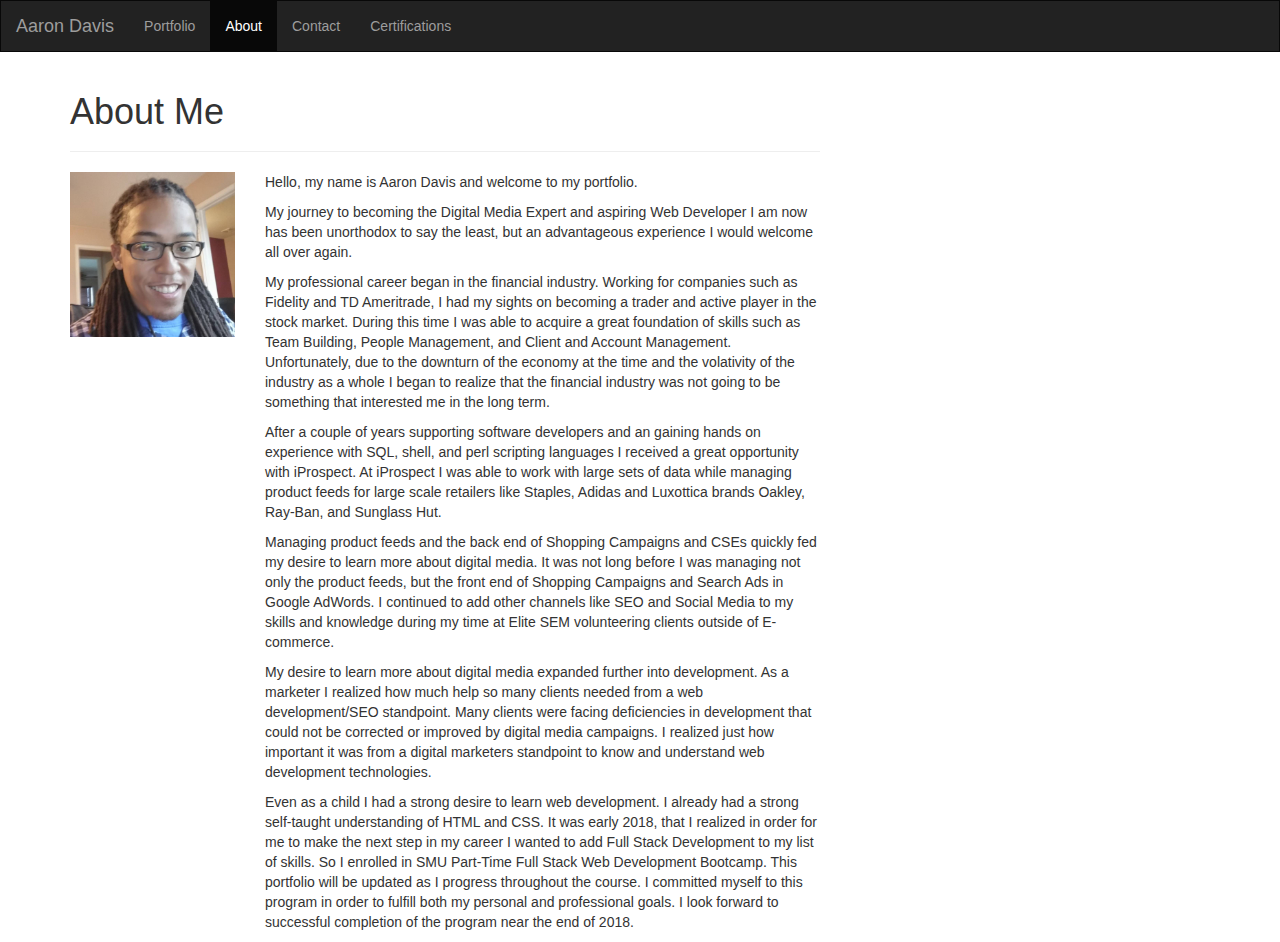
<file: index.html>
<!DOCTYPE html>
<html lang="en">
<head>
  <title>Aaron Davis Portfolio</title>
  <meta charset="utf-8">
  <meta name="viewport" content="width=device-width, initial-scale=1">
  <link rel="stylesheet" href="https://maxcdn.bootstrapcdn.com/bootstrap/3.3.7/css/bootstrap.min.css">
  <script src="https://ajax.googleapis.com/ajax/libs/jquery/3.3.1/jquery.min.js"></script>
  <script src="https://maxcdn.bootstrapcdn.com/bootstrap/3.3.7/js/bootstrap.min.js"></script>
  <style>
    /* Remove the navbar's default margin-bottom and rounded borders */ 
    .navbar {
      margin-bottom: 0;
      border-radius: 0;
    }
  </style>
</head>
<body>

<nav class="navbar navbar-inverse">
  <div class="container-fluid">
    <div class="navbar-header">
      <button type="button" class="navbar-toggle" data-toggle="collapse" data-target="#myNavbar">
        <span class="icon-bar"></span>
        <span class="icon-bar"></span>
        <span class="icon-bar"></span>                        
      </button>
      <a class="navbar-brand" href="index.html">Aaron Davis</a>
    </div>
    <div class="collapse navbar-collapse" id="myNavbar">
      <ul class="nav navbar-nav">
        <li><a href="Portfolio2.html">Portfolio</a></li>
        <li class="active"><a href="index.html">About</a></li>
        <li><a href="contact.html">Contact</a></li>
        <li><a href="certs.html">Certifications</a></li>
      </ul>
    </div>
  </div>
</nav>
<!-- End Nav -->
  <div class="container">
    <div class="row">
      <div class="col-md-8">
        <div class="page-header">
          <h1>About Me</h1>
        </div>
        <div class="row">
          <div class="col-md-3">
            <img src="assets/Me-AaronDavis.jpg" alt="Aaron Davis" class="img-responsive">
          </div>
          <div class="col-md-9">
            <p>Hello, my name is Aaron Davis and welcome to my portfolio.</p>
            <p>My journey to becoming the Digital Media Expert and aspiring Web Developer I am now has been unorthodox to say the least, 
              but an advantageous experience I would welcome all over again.</p>

            <p>My professional career began in the financial industry. Working for companies such as Fidelity and TD Ameritrade, 
              I had my sights on becoming a trader and active player in the stock market. During this time I was able to acquire a great foundation of skills 
              such as Team Building, People Management, and Client and Account Management. Unfortunately, due to the downturn of the economy
              at the time and the volativity of the industry as a whole I began to realize that the financial industry was not going to be something
              that interested me in the long term.
            </p>
            <p>After a couple of years supporting software developers and an gaining hands on experience with SQL, shell, and perl scripting
              languages I received a great opportunity with iProspect. At iProspect I was able to work with large sets of data while 
              managing product feeds for large scale retailers like Staples, Adidas and Luxottica brands Oakley, Ray-Ban, and Sunglass Hut. 
            </p>

            <p>Managing product feeds and the back end of Shopping Campaigns and CSEs quickly fed my desire to learn more about digital media.
              It was not long before I was managing not only the product feeds, but the front end of Shopping Campaigns and Search Ads in Google AdWords.
              I continued to add other channels like SEO and Social Media to my skills and knowledge during my time at Elite SEM volunteering clients outside of E-commerce.
            </p>

            <p>My desire to learn more about digital media expanded further into development. As a marketer I realized how much help so many
              clients needed from a web development/SEO standpoint. Many clients were facing deficiencies in development that could not be corrected
              or improved by digital media campaigns. I realized just how important it was from a digital marketers standpoint to know and understand web
              development technologies. 
            </p>

            <p>Even as a child I had a strong desire to learn web development. I already had a strong self-taught understanding of HTML and CSS. It was early 2018,
              that I realized in order for me to make the next step in my career I wanted to add Full Stack Development to my list of skills. So I enrolled in SMU Part-Time
              Full Stack Web Development Bootcamp. This portfolio will be updated as I progress throughout the course. I committed myself to this program in order to fulfill 
              both my personal and professional goals. I look forward to successful completion of the program near the end of 2018. 
            </p>
          </div>
        </div>
      </div>
    </div>
  </div>

  <!-- jQuery CDN -->
  <script src="https://ajax.googleapis.com/ajax/libs/jquery/1.11.3/jquery.min.js"></script>

  <!-- Bootstrap JavaScript CDN -->
  <script src="https://maxcdn.bootstrapcdn.com/bootstrap/4.0.0/js/bootstrap.min.js"></script>
</body>

</html>
</file>
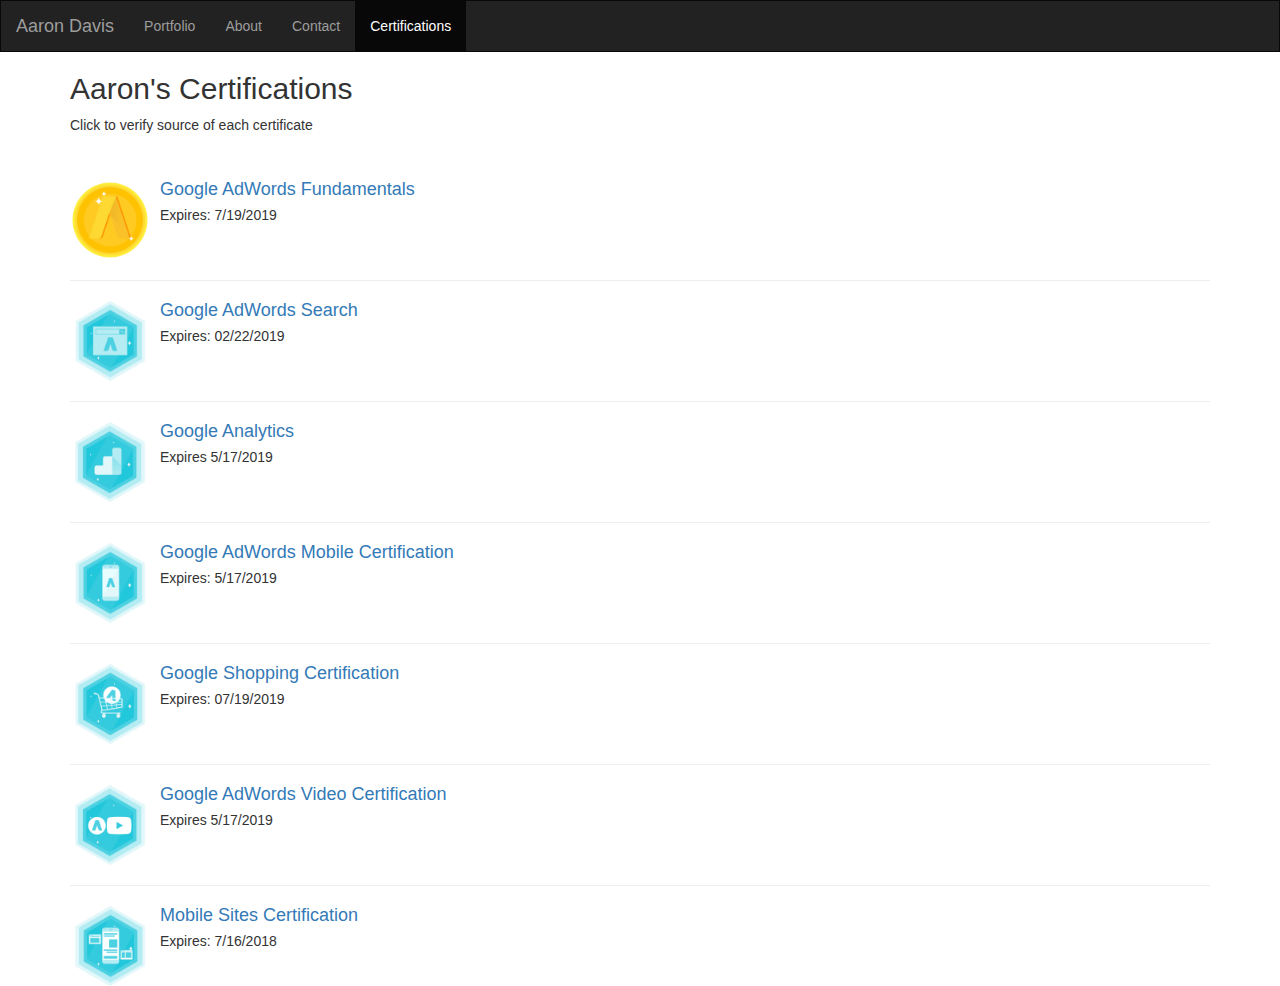
<file: certs.html>
<!DOCTYPE html>
<html lang="en">
<head>
  <title>Aaron Davis Portfolio</title>
  <meta charset="utf-8">
  <meta name="viewport" content="width=device-width, initial-scale=1">
  <link rel="stylesheet" href="https://maxcdn.bootstrapcdn.com/bootstrap/3.3.7/css/bootstrap.min.css">
  <script src="https://ajax.googleapis.com/ajax/libs/jquery/3.3.1/jquery.min.js"></script>
  <script src="https://maxcdn.bootstrapcdn.com/bootstrap/3.3.7/js/bootstrap.min.js"></script>
  <style>
    /* Remove the navbar's default margin-bottom and rounded borders */ 
    .navbar {
      margin-bottom: 0;
      border-radius: 0;
    }
  </style>
</head>
<body>

<nav class="navbar navbar-inverse">
  <div class="container-fluid">
    <div class="navbar-header">
      <button type="button" class="navbar-toggle" data-toggle="collapse" data-target="#myNavbar">
        <span class="icon-bar"></span>
        <span class="icon-bar"></span>
        <span class="icon-bar"></span>                        
      </button>
      <a class="navbar-brand" href="index.html">Aaron Davis</a>
    </div>
    <div class="collapse navbar-collapse" id="myNavbar">
      <ul class="nav navbar-nav">
        <li><a href="Portfolio2.html">Portfolio</a></li>
        <li><a href="index.html">About</a></li>
        <li><a href="contact.html">Contact</a></li>
        <li class="active"><a href="certs.html">Certifications</a></li>
      </ul>
    </div>
  </div>
</nav>

<div class="container">
  <h2>Aaron's Certifications</h2>
  <p>Click to verify source of each certificate</p><br>
  <div class="media">
    <div class="media-left media-top">
    <a href="https://academy.exceedlms.com/student/award/17806864"><img src="assets/adwords_fundamentals_update_1200x1200.png" class="media-object" style="width:80px"></a>
    </div>
    <div class="media-body">
        <a href="https://academy.exceedlms.com/student/award/17806864"><h4 class="media-heading">Google AdWords Fundamentals</h4></a>
      <p>Expires: 7/19/2019</p>
    </div>
  </div>
  <hr>
  <div class="media">
    <div class="media-left media-middle">
    <a href="https://academy.exceedlms.com/student/award/10040794"><img src="assets/adwords_search_basics_certification04.png" class="media-object" style="width:80px"></a>
    </div>
    <div class="media-body">
        <a href="https://academy.exceedlms.com/student/award/10040794"><h4 class="media-heading">Google AdWords Search</h4></a>
      <p>Expires: 02/22/2019</p>
    </div>
  </div>
  <hr>
  <div class="media">
    <div class="media-left media-bottom">
    <a href="https://academy.exceedlms.com/student/award/13757585"><img src="assets/analytics_certification04.png" class="media-object" style="width:80px"></a>
    </div>
    <div class="media-body">
        <a href="https://academy.exceedlms.com/student/award/13757585"><h4 class="media-heading">Google Analytics</h4></a>
      <p>Expires 5/17/2019</p>
    </div>
  </div>
  <hr>
  <div class="media">
    <div class="media-left media-top">
    <a href="https://academy.exceedlms.com/student/award/10040842"><img src="assets/mobile_certification04.png" class="media-object" style="width:80px"></a>
    </div>
    <div class="media-body">
        <a href="https://academy.exceedlms.com/student/award/10040842"><h4 class="media-heading">Google AdWords Mobile Certification</h4></a>
      <p>Expires: 5/17/2019</p>
    </div>
  </div>
  <hr>
  <div class="media">
    <div class="media-left media-middle">
    <a href="https://academy.exceedlms.com/student/award/17808048"><img src="assets/shopping_certification_all_shopping_certification.png" class="media-object" style="width:80px"></a>
    </div>
    <div class="media-body">
        <a href="https://academy.exceedlms.com/student/award/17808048"><h4 class="media-heading">Google Shopping Certification</h4></a>
      <p>Expires: 07/19/2019</p>
    </div>
  </div>
  <hr>
  <div class="media">
    <div class="media-left media-bottom">
    <a href="https://academy.exceedlms.com/student/award/10083786"><img src="assets/video_certification_video_achievement.png" class="media-object" style="width:80px"></a>
    </div>
    <div class="media-body">
        <a href="https://academy.exceedlms.com/student/award/10083786"><h4 class="media-heading">Google AdWords Video Certification</h4></a>
      <p>Expires 5/17/2019</p>
    </div>
  </div>
  <hr>
  <div class="media">
    <div class="media-left media-top">
    <a href="https://academy.exceedlms.com/student/award/16653701"><img src="assets/Mobile_Sites_Certification_Mobile_Sites-Achievement.png" class="media-object" style="width:80px"></a>
    </div>
    <div class="media-body">
        <a href="https://academy.exceedlms.com/student/award/16653701"><h4 class="media-heading">Mobile Sites Certification</h4></a>
      <p>Expires: 7/16/2018</p>
    </div>
  </div>
</div>



<!--
<div class="container-fluid bg-3 text-center">    
    <h3>Aaron's Certifications</h3><br>
    <div class="row">
      <div class="col-sm-3">
        <p>Adwords Fundamentals</p>
        <a href="https://academy.exceedlms.com/student/award/7205045"><img src="assets/adwords_fundamentals_update_1200x1200.png" class="img-responsive" style="width:100%" alt="AdWords Fundamentals"></a>
      </div>
      <div class="col-sm-3"> 
        <p>AdWords Search</p>
        <a href="https://academy.exceedlms.com/student/award/10040794"><img src="assets/adwords_search_basics_certification04.png" class="img-responsive" style="width:100%" alt="Image"></a>
      </div>
      <div class="col-sm-3"> 
        <p>Google Analytics</p>
        <a href="https://academy.exceedlms.com/student/award/13757585"><img src="assets/analytics_certification04.png" class="img-responsive" style="width:100%" alt="Image"></a>
      </div>
      <div class="col-sm-3">
        <p>AdWords Mobile</p>
        <a href="https://academy.exceedlms.com/student/award/10040842"><img src="assets/mobile_certification04.png" class="img-responsive" style="width:100%" alt="Image"></a>
      </div>
    </div>
  </div><br>
  
  <div class="container-fluid bg-3 text-center">    
    <div class="row">
      <div class="col-md-3">
        <p>Google Shopping</p>
        <a href="https://academy.exceedlms.com/student/award/6822712"><img src="assets/shopping_certification_all_shopping_certification.png" class="img-responsive" style="width:100%" alt="Image"></a>
      </div>
      <div class="col-md-3"> 
        <p>AdWords Video</p>
        <a href="https://academy.exceedlms.com/student/award/10083786"><img src="assets/video_certification_video_achievement.png" class="img-responsive" style="width:100%" alt="Image"></a>
      </div>
    </div>
  </div><br><br> -->
</file>
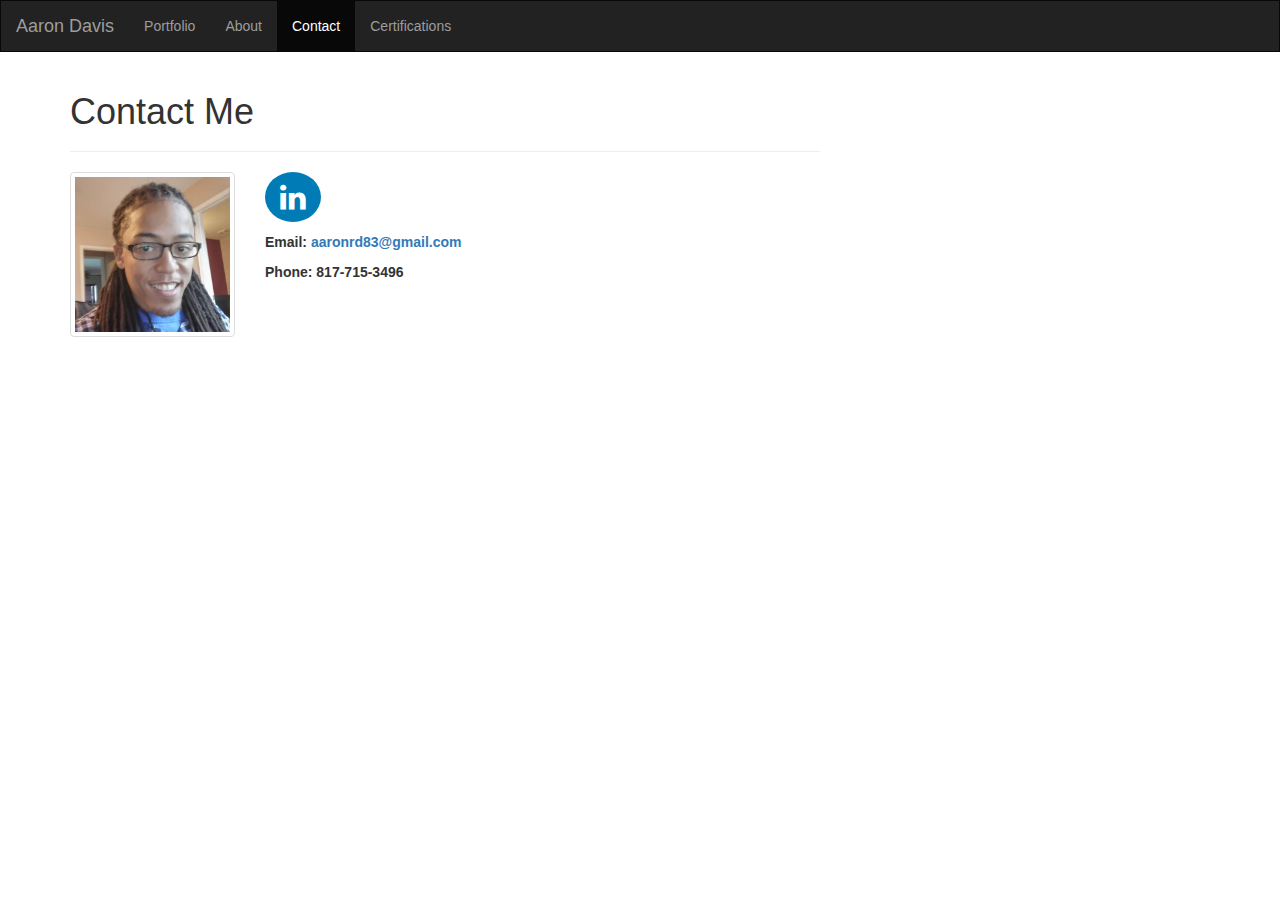
<file: contact.html>
<!DOCTYPE html>
<html lang="en">
<head>
  <title>Aaron Davis Bootstrap Portfolio</title>
  <meta charset="utf-8">
  <meta name="viewport" content="width=device-width, initial-scale=1">
  <link rel="stylesheet" href="https://maxcdn.bootstrapcdn.com/bootstrap/3.3.7/css/bootstrap.min.css">
  <link rel="stylesheet" href="https://cdnjs.cloudflare.com/ajax/libs/font-awesome/4.7.0/css/font-awesome.min.css">
  <script src="https://ajax.googleapis.com/ajax/libs/jquery/3.3.1/jquery.min.js"></script>
  <script src="https://maxcdn.bootstrapcdn.com/bootstrap/3.3.7/js/bootstrap.min.js"></script>
  <style>
    /* Remove the navbar's default margin-bottom and rounded borders */ 
    .navbar {
        margin-bottom: 0;
        border-radius: 0;
    }
    .fa {
        padding: 10px 15px;
        font-size: 30px;
        text-align: center;
        text-decoration: none;
        border-radius: 50%;
}

    .fa:hover {
        opacity: 0.7;
}
    .fa-linkedin {
        background: #007bb5;
        color: white;
}
  </style>
</head>
<body>

<nav class="navbar navbar-inverse">
  <div class="container-fluid">
    <div class="navbar-header">
      <button type="button" class="navbar-toggle" data-toggle="collapse" data-target="#myNavbar">
        <span class="icon-bar"></span>
        <span class="icon-bar"></span>
        <span class="icon-bar"></span>                        
      </button>
      <a class="navbar-brand" href="index.html">Aaron Davis</a>
    </div>
    <div class="collapse navbar-collapse" id="myNavbar">
      <ul class="nav navbar-nav">
        <li><a href="Portfolio2.html">Portfolio</a></li>
        <li><a href="index.html">About</a></li>
        <li class="active"><a href="contact.html">Contact</a></li>
        <li><a href="certs.html">Certifications</a></li>
      </ul>
    </div>
  </div>
</nav>
<!-- End Nav -->
  <div class="container">
    <div class="row">
      <div class="col-md-8">
        <div class="page-header">
          <h1>Contact Me</h1>
        </div>
        <div class="row">
          <div class="col-md-3">
            <img src="assets/Me-AaronDavis.jpg" alt="Aaron Davis" class="img-thumbnail">
          </div>
          <div class="col-md-9">
            <p><a href="https://www.linkedin.com/in/aarondavis83/" class="fa fa-linkedin"></a></p>
            <p><strong>Email: <a href="aaronrd83@gmail.com">aaronrd83@gmail.com</a></strong></p>
            <p><strong>Phone: 817-715-3496</strong>
            </p>
          </div>
        </div>
      </div>
    </div>
  </div>

  <!-- jQuery CDN -->
  <script src="https://ajax.googleapis.com/ajax/libs/jquery/1.11.3/jquery.min.js"></script>

  <!-- Bootstrap JavaScript CDN -->
  <script src="https://maxcdn.bootstrapcdn.com/bootstrap/4.0.0/js/bootstrap.min.js"></script>
</body>

</html>
</file>
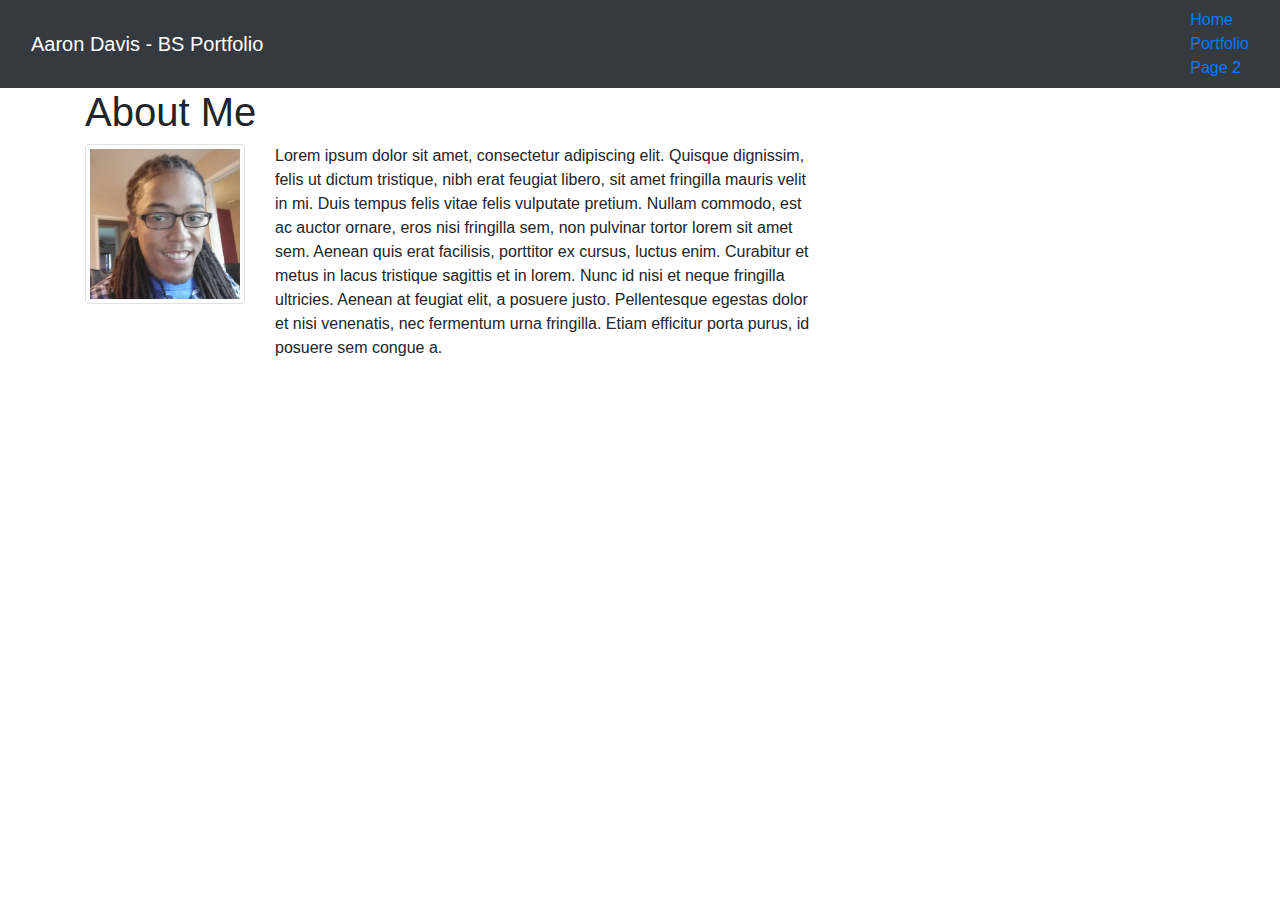
<file: portfolio.html>
<!DOCTYPE html>
<html lang="en-us">

<head>

  <meta charset="UTF-8">
  <meta name="viewport" content="width=device-width, initial-scale=1">

  <title>Bootstrap Portfolio</title>

  <!-- Bootstrap -->
  <link rel="stylesheet" href="https://maxcdn.bootstrapcdn.com/bootstrap/4.0.0/css/bootstrap.min.css">

</head>

<body>
<!-- Start Nav -->
<nav class="navbar navbar-dark bg-dark">
        <div class="container-fluid">
          <div class="navbar-header">
            <a class="navbar-brand" href="index.html">Aaron Davis - BS Portfolio</a>
          </div>
          <ul class="nav navbar-nav">
            <li class="active"><a href="index.html">Home</a></li>
            <li><a href="portfolio.html">Portfolio</a></li>
            <li><a href="#">Page 2</a></li>
          </ul>
        </div>
      </nav>
<!-- End Nav -->
  <div class="container">
    <div class="row">
      <div class="col-md-8">
        <div class="page-header">
          <h1>About Me</h1>
        </div>
        <div class="row">
          <div class="col-md-3">
            <img src="assets/Me-AaronDavis.jpg" alt="Aaron Davis" class="img-thumbnail">
          </div>
          <div class="col-md-9">
            <p>
              Lorem ipsum dolor sit amet, consectetur adipiscing elit. Quisque dignissim, felis ut dictum tristique, nibh erat feugiat libero, sit amet fringilla mauris velit in mi. Duis tempus felis vitae felis vulputate pretium. Nullam commodo, est ac auctor ornare,
              eros nisi fringilla sem, non pulvinar tortor lorem sit amet sem. Aenean quis erat facilisis, porttitor ex cursus, luctus enim. Curabitur et metus in lacus tristique sagittis et in lorem. Nunc id nisi et neque fringilla ultricies. Aenean
              at feugiat elit, a posuere justo. Pellentesque egestas dolor et nisi venenatis, nec fermentum urna fringilla. Etiam efficitur porta purus, id posuere sem congue a.
            </p>
          </div>
        </div>
      </div>
      <!--Create Card taking up 4 Columns-->
      
    </div>
  </div>

  <!-- jQuery CDN -->
  <script src="https://ajax.googleapis.com/ajax/libs/jquery/1.11.3/jquery.min.js"></script>

  <!-- Bootstrap JavaScript CDN -->
  <script src="https://maxcdn.bootstrapcdn.com/bootstrap/4.0.0/js/bootstrap.min.js"></script>
</body>

</html>
</file>
